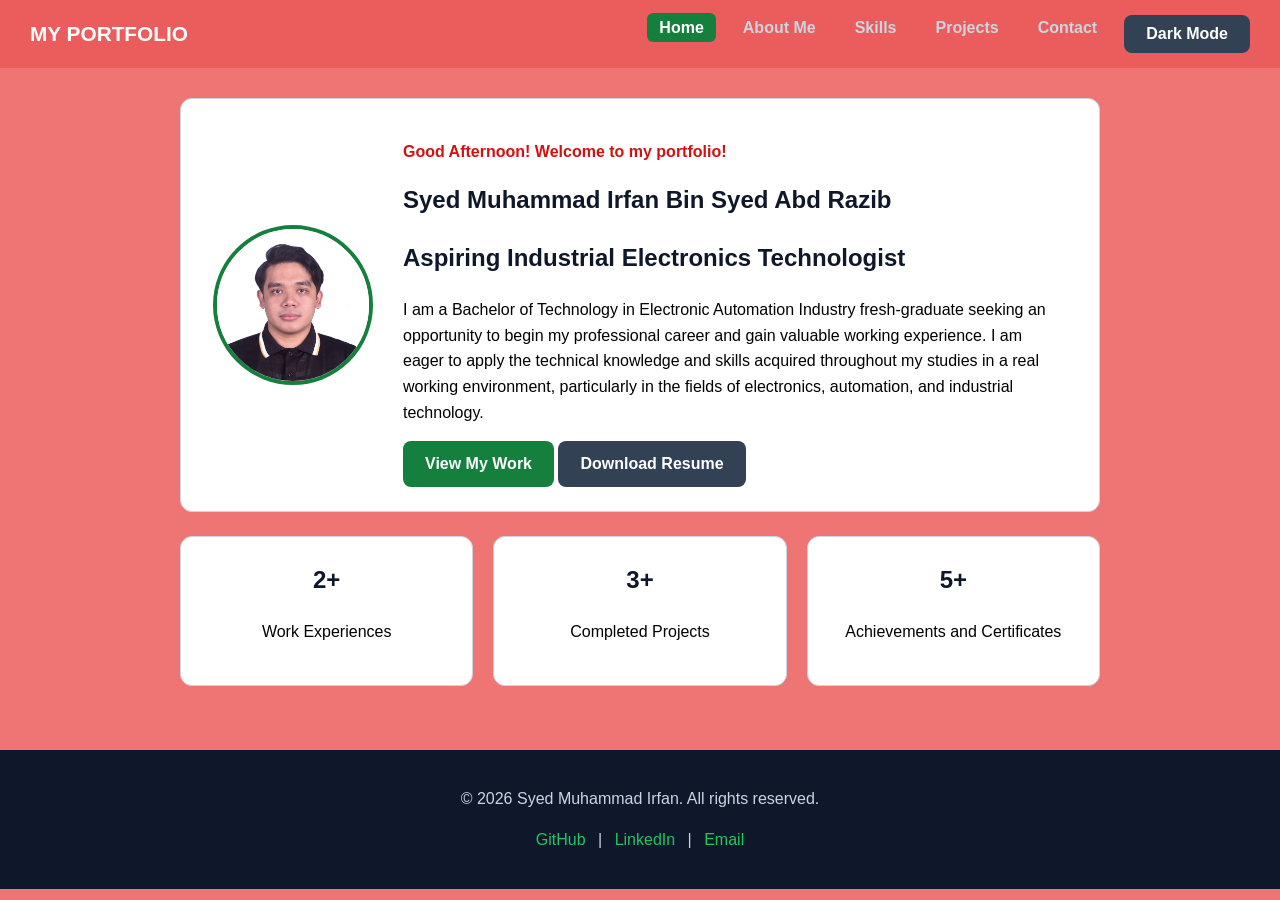
<file: index.html>
<!DOCTYPE html>
<html lang="en">
<head>
  <meta charset="UTF-8">
  <meta name="viewport" content="width=device-width, initial-scale=1.0">
  <title>Home | Syed Muhammad Irfan</title>
  <link rel="stylesheet" href="css/style.css">
  <script src="js/script.js" defer></script>
</head>
<body>

  <header>
    <a href="index.html" class="logo">MY PORTFOLIO</a>
    <button class="menu-btn" id="menu-btn" aria-label="Toggle Menu">&#9776;</button>
    <nav id="nav-menu">
      <ul>
        <li><a href="index.html" class="active">Home</a></li>
        <li><a href="about.html">About Me</a></li>
        <li><a href="skills.html">Skills</a></li>
        <li><a href="projects.html">Projects</a></li>
        <li><a href="contact.html">Contact</a></li>
        <li><button class="btn btn-secondary" id="theme-btn">Dark Mode</button></li>
      </ul>
    </nav>
  </header>

  <main>
    <!-- Intro Card -->
    <section class="card hero">
      <img src="images/irfan_pic.jpg" alt="Photo of Syed Muhammad Irfan" class="profile-pic">
      <div>
        <p id="greeting" style="color: #d31111; font-weight: bold;"></p>
        <h1>Syed Muhammad Irfan Bin Syed Abd Razib</h1>
        <h2>Aspiring Industrial Electronics Technologist</h2>
        <p>
        I am a Bachelor of Technology in Electronic Automation Industry fresh-graduate seeking an opportunity to begin my professional 
        career and gain valuable working experience. I am eager to apply the technical knowledge and skills acquired throughout 
        my studies in a real working environment, particularly in the fields of electronics, automation, and industrial 
        technology.
        </p>
        <a href="projects.html" class="btn">View My Work</a>
        <a href="docs/RESUME_SYED_IRFAN.pdf" class="btn btn-secondary" download>Download Resume</a>
      </div>
    </section>

      <!-- Quick Highlights -->
    <div class="grid-3">
      <article class="card" style="text-align: center;">
        <h2>2+</h2>
        <p>Work Experiences</p>
      </article>
      <article class="card" style="text-align: center;">
        <h2>3+</h2>
        <p>Completed Projects</p>
      </article>
      <article class="card" style="text-align: center;">
        <h2>5+</h2>
        <p>Achievements and Certificates</p>
      </article>
    </div>

  </main>

  <footer>
    <p>&copy; <span id="year">2026</span> Syed Muhammad Irfan. All rights reserved.</p>
    <p>
     <a href="https://github.com/irfansyed-umpsa" target="_blank">GitHub</a> |
      <a href="https://www.linkedin.com/in/syedirfan03" target="_blank">LinkedIn</a> |
      <a href="mailto:syedmuhammadirfan03@gmail.com">Email</a>
    </p>
  </footer>

</body>
</html>
</file>
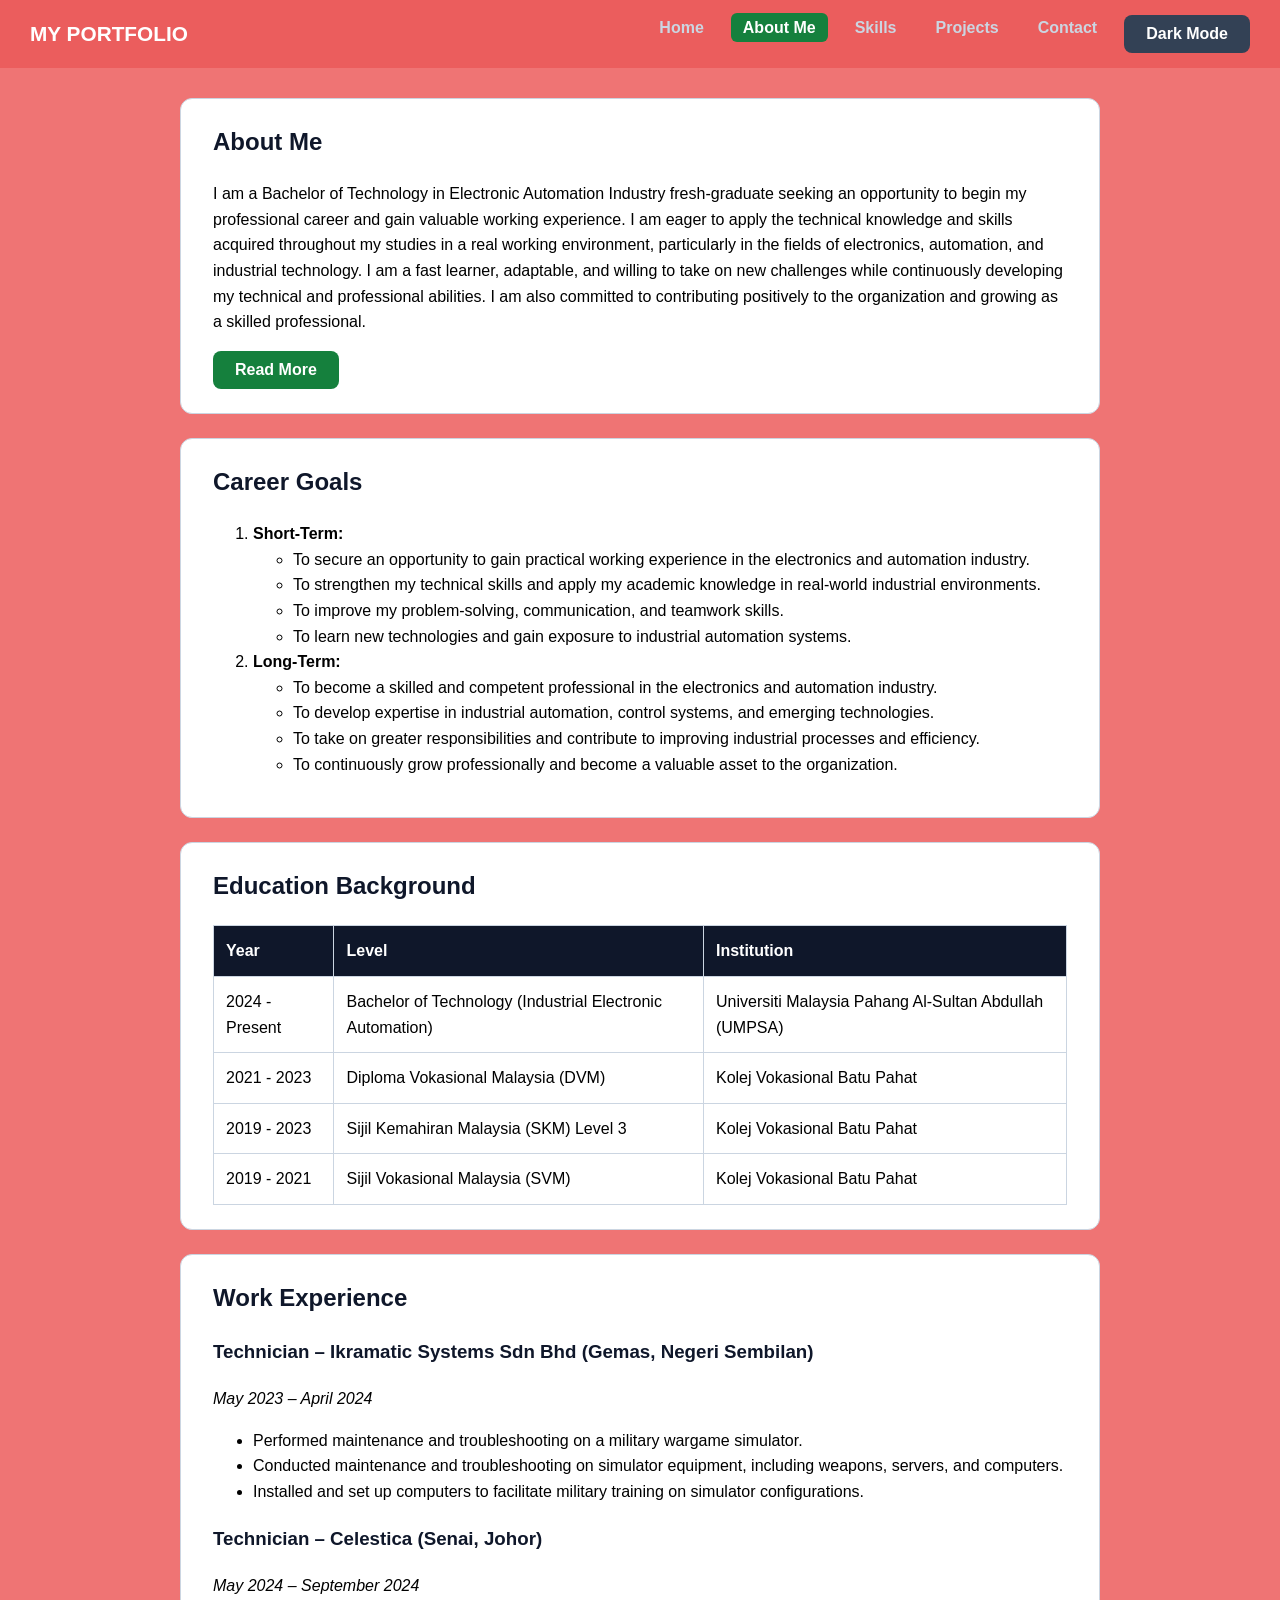
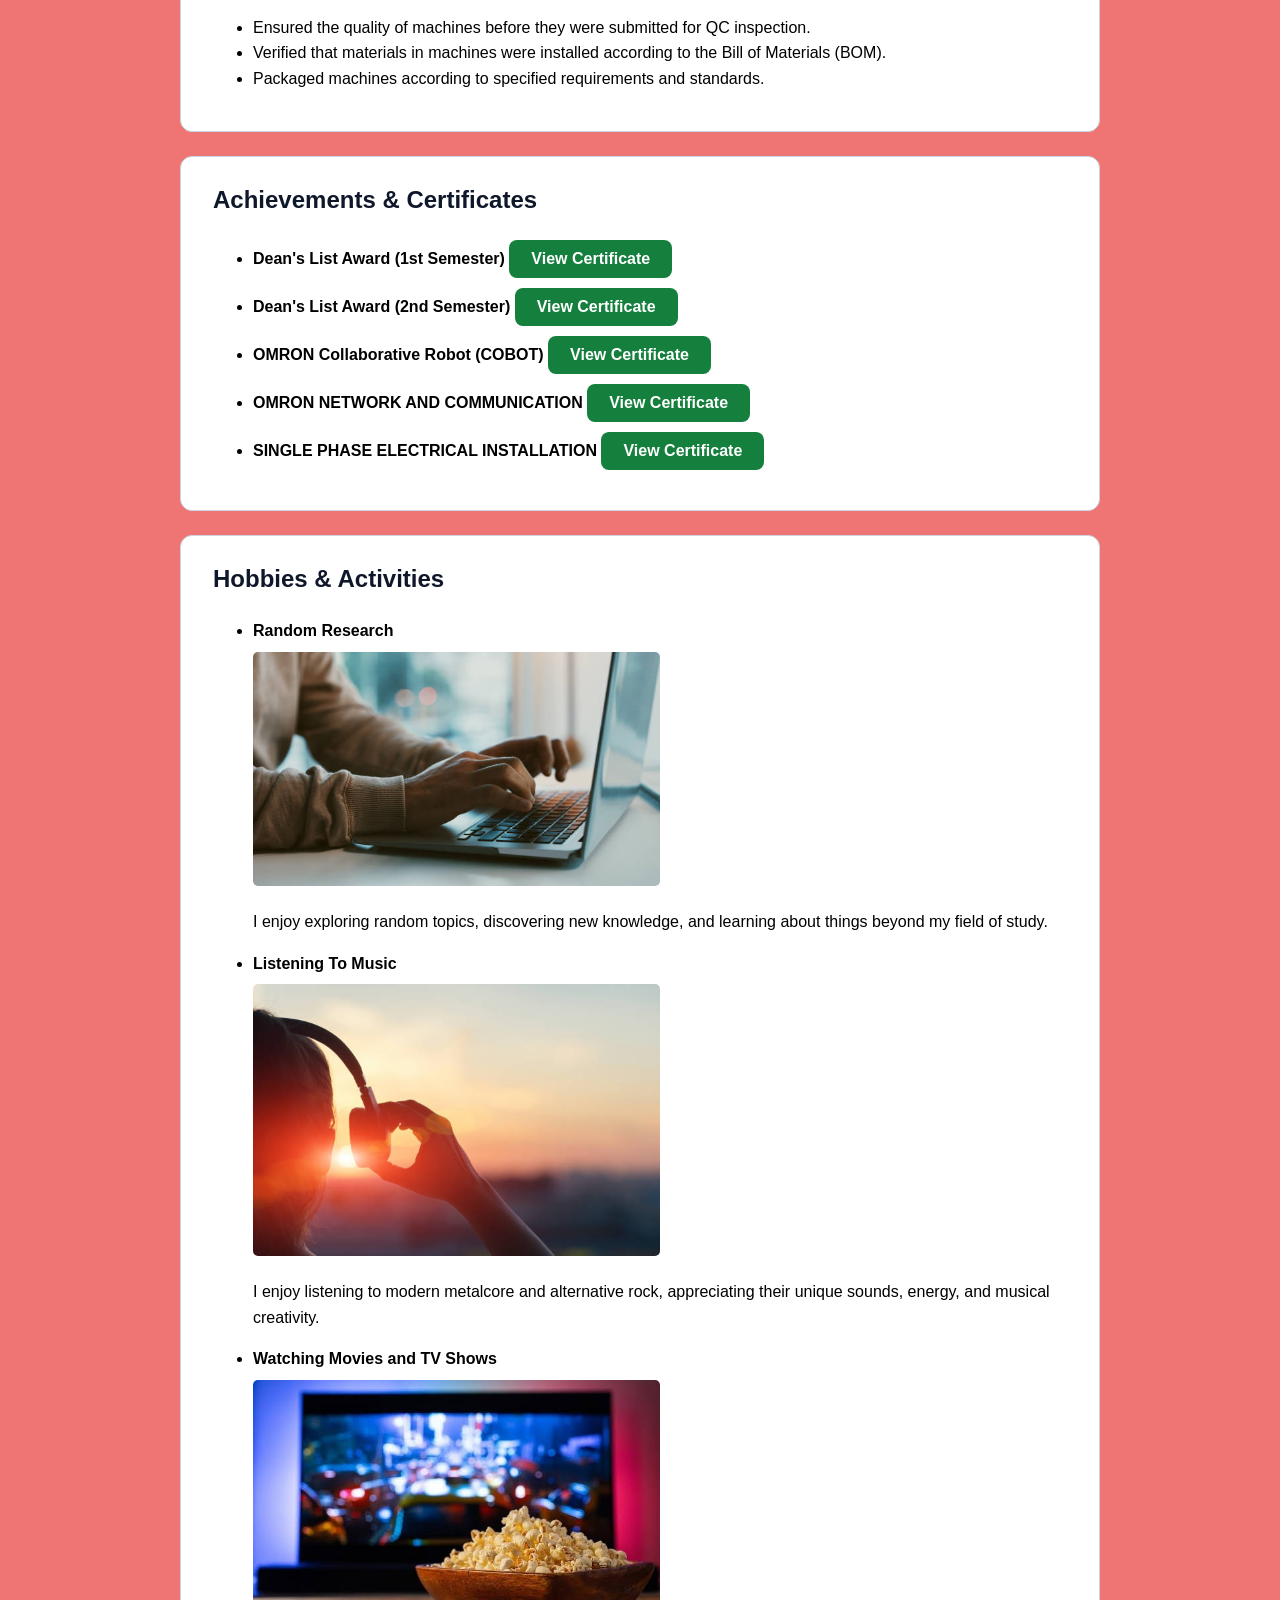
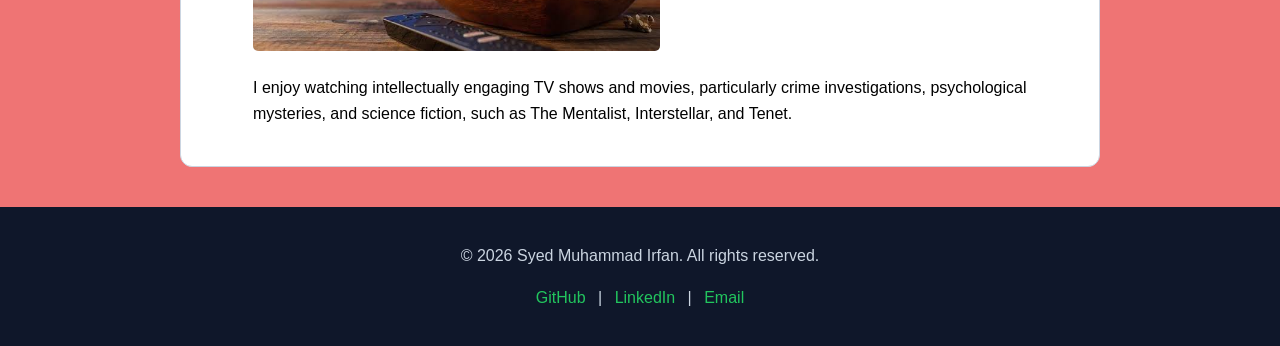
<file: about.html>
<!DOCTYPE html>
<html lang="en">
<head>
  <meta charset="UTF-8">
  <meta name="viewport" content="width=device-width, initial-scale=1.0">
  <title>About Me | Syed Muhammad Irfan</title>
  <link rel="stylesheet" href="css/style.css">
  <script src="js/script.js" defer></script>
</head>
<body>

  <header>
    <a href="index.html" class="logo">MY PORTFOLIO</a>
    <button class="menu-btn" id="menu-btn" aria-label="Toggle Menu">&#9776;</button>
    <nav id="nav-menu">
      <ul>
        <li><a href="index.html">Home</a></li>
        <li><a href="about.html" class="active">About Me</a></li>
        <li><a href="skills.html">Skills</a></li>
        <li><a href="projects.html">Projects</a></li>
        <li><a href="contact.html">Contact</a></li>
        <li><button class="btn btn-secondary" id="theme-btn">Dark Mode</button></li>
      </ul>
    </nav>
  </header>

  <main>
    <section class="card">
      <h1>About Me</h1>
      <p>
        I am a Bachelor of Technology in Electronic Automation Industry fresh-graduate seeking an opportunity to begin my professional 
        career and gain valuable working experience. I am eager to apply the technical knowledge and skills acquired throughout 
        my studies in a real working environment, particularly in the fields of electronics, automation, and industrial 
        technology. I am a fast learner, adaptable, and willing to take on new challenges while continuously developing my 
        technical and professional abilities. I am also committed to contributing positively to the organization and growing 
        as a skilled professional.
      </p>

      <div id="extra-bio" class="hidden">
        <p>
          My personal motto is: <strong>"Look closer, think clearer."</strong> 
          I believe that every problem deserves a 
          closer look and every challenge requires clear thinking. By paying attention to details, analysing situations carefully,
          and approaching problems with an open mind, I strive to find effective solutions and continuously improve myself. 
          I believe that understanding things deeply is the first step towards making better decisions and achieving meaningful 
          results.
        </p>
      </div>

      <button class="btn" id="read-more-btn">Read More</button>
    </section>

    <section class="card">
      <h2>Career Goals</h2>
      <ol>
        <li><strong>Short-Term:</strong> 
          <ul>
            <li>To secure an opportunity to gain practical working experience in the electronics and automation industry.</li>
            <li>To strengthen my technical skills and apply my academic knowledge in real-world industrial environments.</li>
            <li>To improve my problem-solving, communication, and teamwork skills.</li>
            <li>To learn new technologies and gain exposure to industrial automation systems.</li>
          </ul>
        </li>
        <li><strong>Long-Term:</strong> 
          <ul>
            <li>To become a skilled and competent professional in the electronics and automation industry.</li>
            <li>To develop expertise in industrial automation, control systems, and emerging technologies.</li>
            <li>To take on greater responsibilities and contribute to improving industrial processes and efficiency.</li>
            <li>To continuously grow professionally and become a valuable asset to the organization.</li>
          </ul>
        </li>
      </ol>
    </section>

    <!-- Education Table -->
    <section class="card">
      <h2>Education Background</h2>
      <table>
        <thead>
          <tr>
            <th>Year</th>
            <th>Level</th>
            <th>Institution</th>
          </tr>
        </thead>
        <tbody>
          <tr>
            <td>2024 - Present</td>
            <td>Bachelor of Technology (Industrial Electronic Automation)</td>
            <td>Universiti Malaysia Pahang Al-Sultan Abdullah (UMPSA)</td>
          </tr>
          <tr>
            <td>2021 - 2023</td>
            <td>Diploma Vokasional Malaysia (DVM)</td>
            <td>Kolej Vokasional Batu Pahat</td>
          </tr>
          <tr>
            <td>2019 - 2023</td>
            <td>Sijil Kemahiran Malaysia (SKM) Level 3</td>
            <td>Kolej Vokasional Batu Pahat</td>
          </tr>
          <tr>
            <td>2019 - 2021</td>
            <td>Sijil Vokasional Malaysia (SVM)</td>
            <td>Kolej Vokasional Batu Pahat</td>
          </tr>
        </tbody>
      </table>
    </section>

    <!-- Work Experience -->
    <section class="card">
      <h2>Work Experience</h2>

      <article style="margin-bottom: 20px;">
        <h3>Technician – Ikramatic Systems Sdn Bhd (Gemas, Negeri Sembilan)</h3>
        <p><em>May 2023 – April 2024</em></p>
        <ul>
          <li>Performed maintenance and troubleshooting on a military wargame simulator.</li>
          <li>Conducted maintenance and troubleshooting on simulator equipment, including weapons, servers, and computers.</li>
          <li>Installed and set up computers to facilitate military training on simulator configurations.</li>
        </ul>
      </article>

      <article>
        <h3>Technician – Celestica (Senai, Johor)</h3>
        <p><em>May 2024 – September 2024</em></p>
        <ul>
          <li>Ensured the quality of machines before they were submitted for QC inspection.</li>
          <li>Verified that materials in machines were installed according to the Bill of Materials (BOM).</li>
          <li>Packaged machines according to specified requirements and standards.</li>
        </ul>
      </article>
    </section>

    <!-- Achievements & Certificates -->
    <section class="card">
      <h2>Achievements &amp; Certificates</h2>
      <ul>
        <li>
          <strong>Dean's List Award (1st Semester)</strong>
          <button class="btn cert-btn" data-img="images/cert/Deanlist.jpeg">View Certificate</button>
        </li>
        <li style="margin-top: 10px;">
          <strong>Dean's List Award (2nd Semester)</strong>
          <button class="btn cert-btn" data-img="images/cert/DeanList2.jpeg">View Certificate</button>
        </li>
        <li style="margin-top: 10px;">
          <strong>OMRON Collaborative Robot (COBOT)</strong>
          <button class="btn cert-btn" data-img="images/cert/OMRON_CERT.jpg">View Certificate</button>
        </li>
        <li style="margin-top: 10px;">
          <strong>OMRON NETWORK AND COMMUNICATION</strong>
          <button class="btn cert-btn" data-img="images/cert/OMRON_PLC_CERT.png">View Certificate</button>
        </li>
        <li style="margin-top: 10px;">
          <strong>SINGLE PHASE ELECTRICAL INSTALLATION</strong>
          <button class="btn cert-btn" data-img="images/cert/SINGLE_PHASE.png">View Certificate</button>
        </li>
      </ul>
    </section>

    <!-- Kotak Pop-up (Modal) Tersembunyi -->
    <div class="modal" id="cert-modal">
      <div class="modal-box">
        <button class="close-btn" id="close-modal">&#10005;</button>
        <img id="modal-img" src="images/cert/Deanlist.jpeg" alt="Certificate Preview">
      </div>
    </div>

    <!-- Hobbies & Activities -->
    <section class="card">
      <h2>Hobbies &amp; Activities</h2>
      <ul>
        <li>
          <strong>Random Research</strong><br>
          <img src="images/research.jpg" alt="Random research activity" style="width:50%; border-radius:5px; margin-top:8px;">
          <p>I enjoy exploring random topics, discovering new knowledge, and learning about things beyond my field of study.</p>
        </li>

        <li>
          <strong>Listening To Music</strong><br>
          <img src="images/music.jpg" alt="Listening to music" style="width:50%; border-radius:5px; margin-top:8px;">
          <p>I enjoy listening to modern metalcore and alternative rock, appreciating their unique sounds, energy, and musical creativity.</p>
        </li>

        <li>
          <strong>Watching Movies and TV Shows</strong><br>
          <img src="images/movie.jpg" alt="Watching movies and TV shows" style="width:50%; border-radius:5px; margin-top:8px;">
          <p>I enjoy watching intellectually engaging TV shows and movies, particularly crime investigations, psychological mysteries, and science fiction, such as The Mentalist, Interstellar, and Tenet.</p>
        </li>
      </ul>
    </section>
  </main>

  <footer>
    <p>&copy; <span id="year">2026</span> Syed Muhammad Irfan. All rights reserved.</p>
    <p>
      <a href="https://github.com/irfansyed-umpsa" target="_blank">GitHub</a> |
      <a href="https://www.linkedin.com/in/syedirfan03" target="_blank">LinkedIn</a> |
      <a href="mailto:syedmuhammadirfan03@gmail.com">Email</a>
    </p>
  </footer>

</body>
</html>
</file>
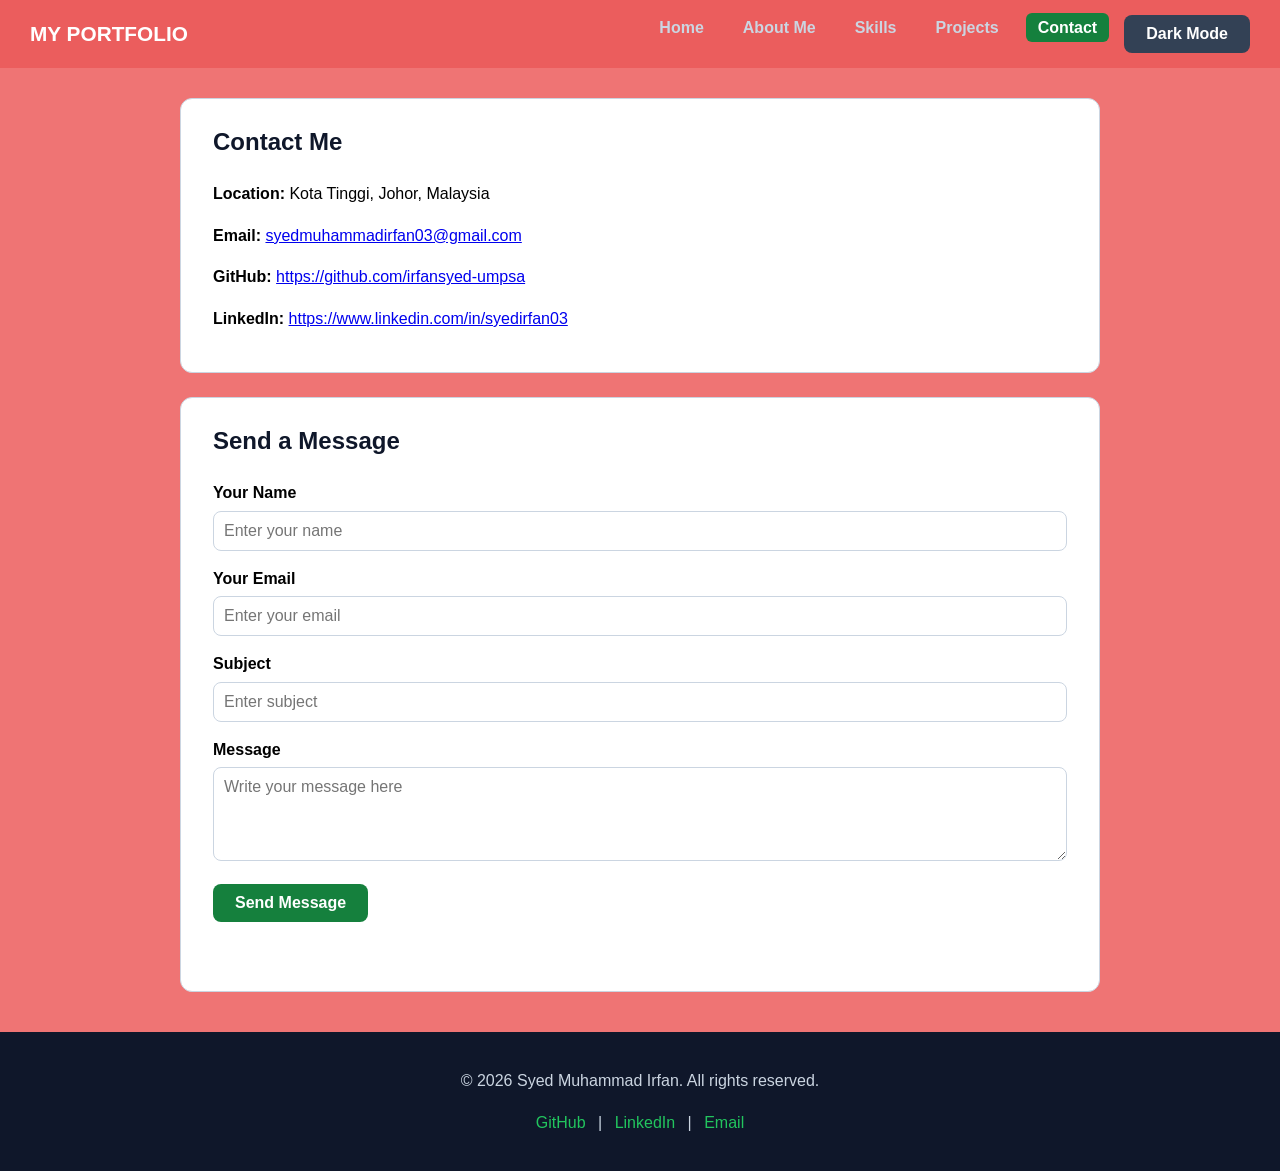
<file: contact.html>
<!DOCTYPE html>
<html lang="en">
<head>
  <meta charset="UTF-8">
  <meta name="viewport" content="width=device-width, initial-scale=1.0">
  <title>Contact | Syed Muhammad Irfan</title>
  <link rel="stylesheet" href="css/style.css">
  <script src="js/script.js" defer></script>
</head>
<body>

  <header>
    <a href="index.html" class="logo">MY PORTFOLIO</a>
    <button class="menu-btn" id="menu-btn" aria-label="Toggle Menu">&#9776;</button>
    <nav id="nav-menu">
      <ul>
        <li><a href="index.html">Home</a></li>
        <li><a href="about.html">About Me</a></li>
        <li><a href="skills.html">Skills</a></li>
        <li><a href="projects.html">Projects</a></li>
        <li><a href="contact.html" class="active">Contact</a></li>
        <li><button class="btn btn-secondary" id="theme-btn">Dark Mode</button></li>
      </ul>
    </nav>
  </header>

  <main>
    <section class="card">
      <h1>Contact Me</h1>
      <p><strong>Location:</strong> Kota Tinggi, Johor, Malaysia</p>
      <p><strong>Email:</strong> <a href="syedmuhammadirfan03@gmail.com">syedmuhammadirfan03@gmail.com</a></p>
      <p><strong>GitHub:</strong> <a href="https://github.com/irfansyed-umpsa" target="_blank">https://github.com/irfansyed-umpsa</a></p>
      <p><strong>LinkedIn:</strong> <a href="https://www.linkedin.com/in/syedirfan03" target="_blank">https://www.linkedin.com/in/syedirfan03</a></p>
    </section>

    <section class="card">
      <h2>Send a Message</h2>
      <form id="contact-form">
        <div class="form-group">
          <label for="name">Your Name</label>
          <input type="text" id="name" placeholder="Enter your name">
        </div>

        <div class="form-group">
          <label for="email">Your Email</label>
          <input type="email" id="email" placeholder="Enter your email">
        </div>

        <div class="form-group">
          <label for="subject">Subject</label>
          <input type="text" id="subject" placeholder="Enter subject">
        </div>

        <div class="form-group">
          <label for="msg-input">Message</label>
          <textarea id="msg-input" rows="4" placeholder="Write your message here"></textarea>
        </div>

        <button type="submit" class="btn">Send Message</button>
        <p class="message" id="form-message"></p>
      </form>
    </section>
  </main>

  <footer>
    <p>&copy; <span id="year">2026</span> Syed Muhammad Irfan. All rights reserved.</p>
    <p>
      <a href="https://github.com/irfansyed-umpsa" target="_blank">GitHub</a> |
      <a href="https://www.linkedin.com/in/syedirfan03" target="_blank">LinkedIn</a> |
      <a href="mailto:syedmuhammadirfan03@gmail.com">Email</a>
    </p>
  </footer>

</body>
</html>
</file>
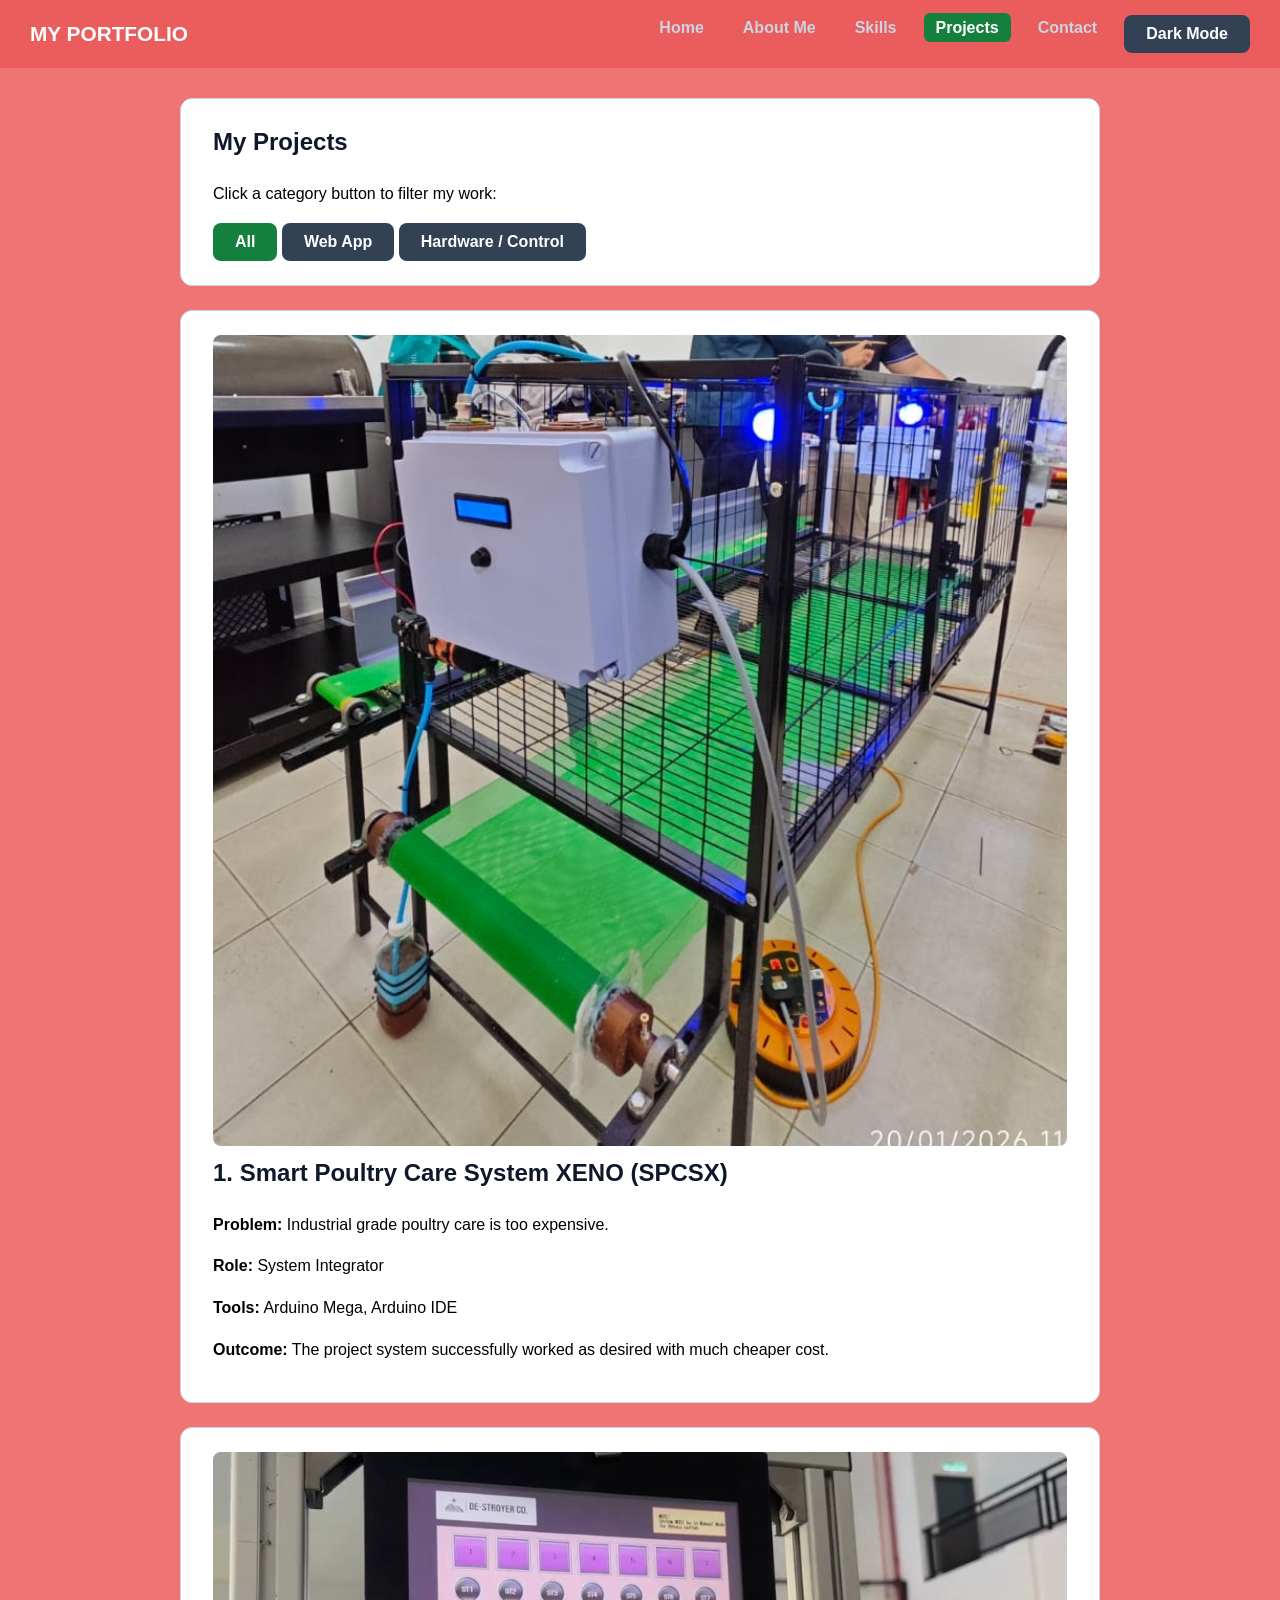
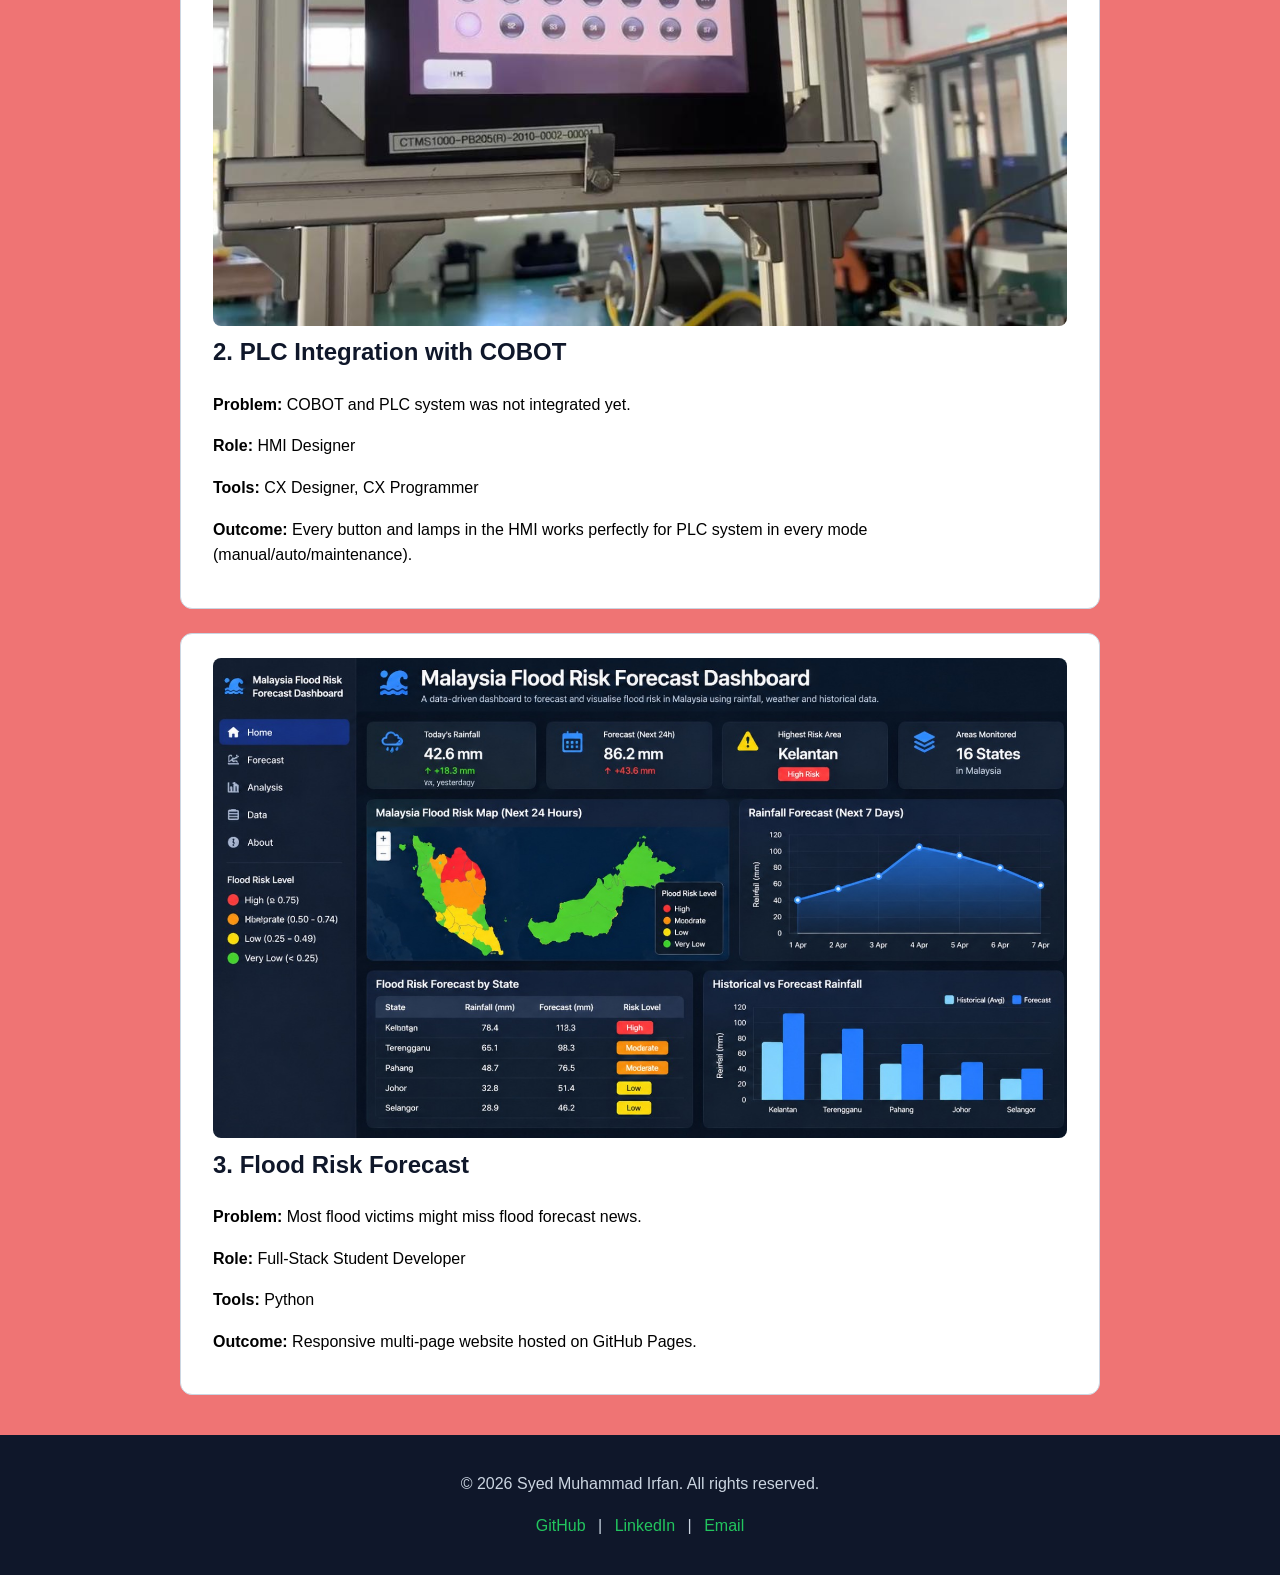
<file: projects.html>
<!DOCTYPE html>
<html lang="en">
<head>
  <meta charset="UTF-8">
  <meta name="viewport" content="width=device-width, initial-scale=1.0">
  <title>Projects | Syed Muhammad Irfan</title>
  <link rel="stylesheet" href="css/style.css">
  <script src="js/script.js" defer></script>
</head>
<body>

  <header>
    <a href="index.html" class="logo">MY PORTFOLIO</a>
    <button class="menu-btn" id="menu-btn" aria-label="Toggle Menu">&#9776;</button>
    <nav id="nav-menu">
      <ul>
        <li><a href="index.html">Home</a></li>
        <li><a href="about.html">About Me</a></li>
        <li><a href="skills.html">Skills</a></li>
        <li><a href="projects.html" class="active">Projects</a></li>
        <li><a href="contact.html">Contact</a></li>
        <li><button class="btn btn-secondary" id="theme-btn">Dark Mode</button></li>
      </ul>
    </nav>
  </header>

  <main>
    <section class="card">
      <h1>My Projects</h1>
      <p>Click a category button to filter my work:</p>
      <button class="btn filter-btn" data-category="all">All</button>
      <button class="btn btn-secondary filter-btn" data-category="web">Web App</button>
      <button class="btn btn-secondary filter-btn" data-category="hardware">Hardware / Control</button>
    </section>

    <!-- Ditukar kepada div supaya tiada amaran "Section lacks heading" -->
    <div>
      <!-- Project 1 -->
      <article class="card project-item" data-category="hardware">
        <img src="images/spcsx.jpeg" alt="Smart Poultry Care System XENO prototype" style="width:100%; border-radius:8px;">
        <h2>1. Smart Poultry Care System XENO (SPCSX)</h2>
        <p><strong>Problem:</strong> Industrial grade poultry care is too expensive.</p>
        <p><strong>Role:</strong> System Integrator</p>
        <p><strong>Tools:</strong> Arduino Mega, Arduino IDE</p>
        <p><strong>Outcome:</strong> The project system successfully worked as desired with much cheaper cost.</p>
      </article>

      <!-- Project 2 -->
      <article class="card project-item" data-category="hardware">
        <img src="images/HMI.jpeg" alt="PLC Integration with COBOT HMI interface" style="width:100%; border-radius:8px;">
        <h2>2. PLC Integration with COBOT</h2>
        <p><strong>Problem:</strong> COBOT and PLC system was not integrated yet.</p>
        <p><strong>Role:</strong> HMI Designer</p>
        <p><strong>Tools:</strong> CX Designer, CX Programmer</p>
        <p><strong>Outcome:</strong> Every button and lamps in the HMI works perfectly for PLC system in every mode (manual/auto/maintenance).</p>
      </article>

      <!-- Project 3 -->
      <article class="card project-item" data-category="web">
        <img src="images/Floodrisk.jpeg" alt="Dashboard for Flood Risk Forecast" style="width:100%; border-radius:8px;">
        <h2>3. Flood Risk Forecast</h2>
        <p><strong>Problem:</strong> Most flood victims might miss flood forecast news.</p>
        <p><strong>Role:</strong> Full-Stack Student Developer</p>
        <p><strong>Tools:</strong> Python</p>
        <p><strong>Outcome:</strong> Responsive multi-page website hosted on GitHub Pages.</p>
      </article>
    </div>
  </main>

  <footer>
    <p>&copy; <span id="year"></span> Syed Muhammad Irfan. All rights reserved.</p>
    <p>
      <a href="https://github.com/irfansyed-umpsa" target="_blank">GitHub</a> |
      <a href="https://www.linkedin.com/in/syedirfan03" target="_blank">LinkedIn</a> |
      <a href="mailto:syedmuhammadirfan03@gmail.com">Email</a>
    </p>
  </footer>

</body>
</html>
</file>
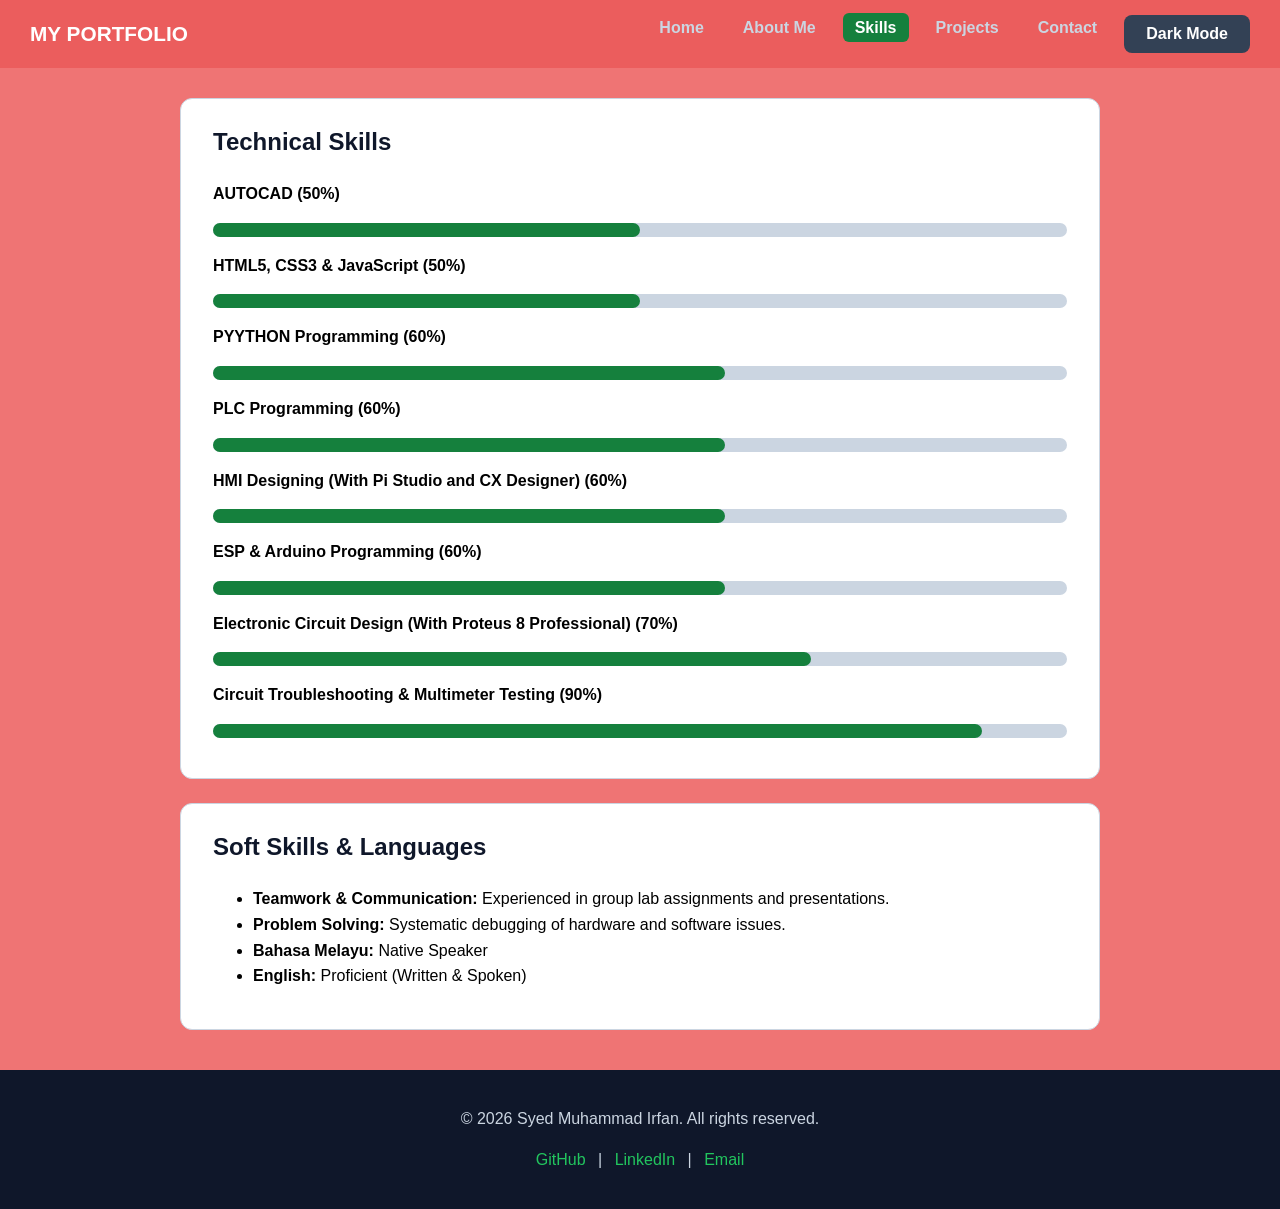
<file: skills.html>
<!DOCTYPE html>
<html lang="en">
<head>
  <meta charset="UTF-8">
  <meta name="viewport" content="width=device-width, initial-scale=1.0">
  <title>Skills | Syed Muhammad Irfan</title>
  <link rel="stylesheet" href="css/style.css">
  <script src="js/script.js" defer></script>
</head>
<body>

  <header>
    <a href="index.html" class="logo">MY PORTFOLIO</a>
    <button class="menu-btn" id="menu-btn" aria-label="Toggle Menu">&#9776;</button>
    <nav id="nav-menu">
      <ul>
        <li><a href="index.html">Home</a></li>
        <li><a href="about.html">About Me</a></li>
        <li><a href="skills.html" class="active">Skills</a></li>
        <li><a href="projects.html">Projects</a></li>
        <li><a href="contact.html">Contact</a></li>
        <li><button class="btn btn-secondary" id="theme-btn">Dark Mode</button></li>
      </ul>
    </nav>
  </header>

  <main>
    <section class="card">
      <h1>Technical Skills</h1>

      <p><strong>AUTOCAD (50%)</strong></p>
      <div class="bar-bg"><div class="bar-fill" style="width: 50%;"></div></div>

      <p><strong>HTML5, CSS3 &amp; JavaScript (50%)</strong></p>
      <div class="bar-bg"><div class="bar-fill" style="width: 50%;"></div></div>

      <p><strong>PYYTHON Programming (60%)</strong></p>
      <div class="bar-bg"><div class="bar-fill" style="width: 60%;"></div></div>

      <p><strong>PLC Programming (60%)</strong></p>
      <div class="bar-bg"><div class="bar-fill" style="width: 60%;"></div></div>

      <p><strong>HMI Designing (With Pi Studio and CX Designer) (60%)</strong></p>
      <div class="bar-bg"><div class="bar-fill" style="width: 60%;"></div></div>

      <p><strong>ESP &amp; Arduino Programming (60%)</strong></p>
      <div class="bar-bg"><div class="bar-fill" style="width: 60%;"></div></div>

      <p><strong>Electronic Circuit Design (With Proteus 8 Professional) (70%)</strong></p>
      <div class="bar-bg"><div class="bar-fill" style="width: 70%;"></div></div>

      <p><strong>Circuit Troubleshooting &amp; Multimeter Testing (90%)</strong></p>
      <div class="bar-bg"><div class="bar-fill" style="width: 90%;"></div></div>
    </section>

    <section class="card">
      <h2>Soft Skills &amp; Languages</h2>
      <ul>
        <li><strong>Teamwork &amp; Communication:</strong> Experienced in group lab assignments and presentations.</li>
        <li><strong>Problem Solving:</strong> Systematic debugging of hardware and software issues.</li>
        <li><strong>Bahasa Melayu:</strong> Native Speaker</li>
        <li><strong>English:</strong> Proficient (Written &amp; Spoken)</li>
      </ul>
    </section>
  </main>

  <footer>
    <p>&copy; <span id="year">2026</span> Syed Muhammad Irfan. All rights reserved.</p>
    <p>
      <a href="https://github.com/irfansyed-umpsa" target="_blank">GitHub</a> |
      <a href="https://www.linkedin.com/in/syedirfan03" target="_blank">LinkedIn</a> |
      <a href="mailto:syedmuhammadirfan03@gmail.com">Email</a>
    </p>
  </footer>

</body>
</html>
</file>
<file: css/style.css>
/* =========================================================
   BVI3124 Assignment 1 - Personal Portfolio
   Name: SYED MUHAMMAD IRFAN BIN SYED ABD RAZIB
   ========================================================= */

* {
  box-sizing: border-box;
}

body {
  font-family: Arial, Helvetica, sans-serif;
  background-color: #ef7474;
  color: #000000;
  margin: 0;
  line-height: 1.6;
}

/* Dark Mode Class (JavaScript toggle) */
body.dark-mode {
  background-color: #0f172a;
  color: #f8fafc;
}

/* Header & Navigation (Flexbox) */
header {
  background-color: #eb5d5d;
  color: #ffffff;
  padding: 15px 30px;
  display: flex;
  justify-content: space-between;
  align-items: center;
}

.logo {
  font-size: 1.3rem;
  font-weight: bold;
  color: #ffffff;
  text-decoration: none;
}

nav ul {
  list-style: none;
  margin: 0;
  padding: 0;
  display: flex;
  gap: 15px;
}

nav a {
  color: #cbd5e1;
  text-decoration: none;
  padding: 6px 12px;
  border-radius: 6px;
  font-weight: bold;
  transition: background-color 0.3s;
}

nav a:hover,
nav a.active {
  background-color: #15803d;
  color: #ffffff;
}

.menu-btn {
  display: none;
  background: none;        /* Buang kotak latar belakang */
  border: none;            /* Buang garis sempadan */
  color: #ffffff;          /* Warna 3 garisan putih */
  font-size: 1.8rem;       /* Besarkan ikon hamburger */
  padding: 4px 8px;
  cursor: pointer;
}

.menu-btn:hover {
  color: #22c55e;          /* Bertukar hijau bila disentuh */
}

/* Main Container */
main {
  max-width: 960px;
  margin: 30px auto;
  padding: 0 20px;
}

/* Card Box */
.card {
  background-color: #ffffff;
  border: 1px solid #cbd5e1;
  border-radius: 12px;
  padding: 24px 32px;
  margin-bottom: 24px;
  transition: transform 0.2s;
}

.card:hover {
  transform: translateY(-3px);
}

body.dark-mode .card {
  background-color: #1e293b;
  border-color: #334155;
  color: #f8fafc;
}

h1, h2, h3 {
  color: #0f172a;
  margin-top: 0;
}

body.dark-mode h1,
body.dark-mode h2,
body.dark-mode h3 {
  color: #ffffff;
}

/* Hero Section (Flexbox) */
.hero {
  display: flex;
  align-items: center;
  gap: 30px;
}

.profile-pic {
  width: 160px;
  height: 160px;
  border-radius: 50%;
  object-fit: cover;
  border: 4px solid #15803d;
  flex-shrink: 0;
}

/* Grid Layout untuk Highlights & Projects */
.grid-3 {
  display: grid;
  grid-template-columns: repeat(3, 1fr);
  gap: 20px;
}

/* Buttons */
.btn {
  display: inline-block;
  padding: 10px 22px;
  font-size: 1rem;
  font-weight: bold;
  color: #ffffff;
  background-color: #15803d;
  border: none;
  border-radius: 8px;
  text-decoration: none;
  cursor: pointer;
  transition: background-color 0.3s;
}

.btn:hover {
  background-color: #4e534f3e;
}

.btn-secondary {
  background-color: #334155;
}

.btn-secondary:hover {
  background-color: #1e293b;
}

/* Table Requirement */
table {
  width: 100%;
  border-collapse: collapse;
  margin-top: 10px;
}

th, td {
  border: 1px solid #cbd5e1;
  padding: 12px;
  text-align: left;
}

th {
  background-color: #0f172a;
  color: #ffffff;
}

/* Skill Progress Bar */
.bar-bg {
  width: 100%;
  height: 14px;
  background-color: #cbd5e1;
  border-radius: 8px;
  margin-bottom: 16px;
}

.bar-fill {
  height: 14px;
  background-color: #15803d;
  border-radius: 8px;
}

/* Form Inputs (contact.html) */
.form-group {
  margin-bottom: 15px;
}

label {
  display: block;
  font-weight: bold;
  margin-bottom: 5px;
}

input, textarea {
  width: 100%;
  padding: 10px;
  border: 1px solid #cbd5e1;
  border-radius: 8px;
  font-family: inherit;
  font-size: 1rem;
}

.message {
  min-height: 1.2em;
  font-weight: bold;
  margin-top: 10px;
}

/* Hidden utility for JS toggle */
.hidden {
  display: none;
}

/* Footer */
footer {
  background-color: #0f172a;
  color: #cbd5e1;
  text-align: center;
  padding: 20px;
  margin-top: 40px;
}

footer a { /* Link */
  color: #22c55e;
  text-decoration: none;
  margin: 0 8px;
}

/* =========================================================
   RESPONSIVE MEDIA QUERIES (Breakpoint 1: <= 768px)
   ========================================================= */
@media (max-width: 768px) {
  .menu-btn {
    display: block;
  }

  nav {
    display: none;
    width: 100%;
    margin-top: 15px;
  }

  nav.open {
    display: block;
  }

  header {
    flex-wrap: wrap;
  }

  nav ul {
    flex-direction: column;
    gap: 8px;
  }

  .hero {
    flex-direction: column;
    text-align: center;
  }

  .grid-3 {
    grid-template-columns: 1fr;
  }
}

/* =========================================================
   RESPONSIVE MEDIA QUERIES (Breakpoint 2: <= 480px)
   ========================================================= */
@media (max-width: 480px) {
  .card {
    padding: 16px 20px;
  }

  .btn {
    display: block;
    width: 100%;
    text-align: center;
    margin-bottom: 10px;
  }
}

/* =========================================================
   CERTIFICATE POP-UP MODAL
   ========================================================= */
.modal {
  display: none;               /* Tersembunyi secara asal */
  position: fixed;             /* Tetap di tengah skrin walaupun skrol */
  top: 0;
  left: 0;
  width: 100%;
  height: 100%;
  background-color: rgba(0, 0, 0, 0.8);
  justify-content: center;
  align-items: center;
  z-index: 1000;
  padding: 20px;
}

.modal.show {
  display: flex;               /* Muncul bila JS tambah class "show" */
}

.modal-box {
  position: relative;
  background-color: #ffffff;
  padding: 15px;
  border-radius: 10px;
  max-width: 600px;
  width: 100%;
  text-align: center;
}

.modal-box img {
  width: 100%;
  max-height: 80vh;
  object-fit: contain;
  border-radius: 6px;
}

.close-btn {
  position: absolute;
  top: -15px;
  right: -15px;
  background-color: #b91c1c;
  color: #ffffff;
  border: none;
  width: 35px;
  height: 35px;
  border-radius: 50%;
  font-size: 1.1rem;
  font-weight: bold;
  cursor: pointer;
}
</file>
